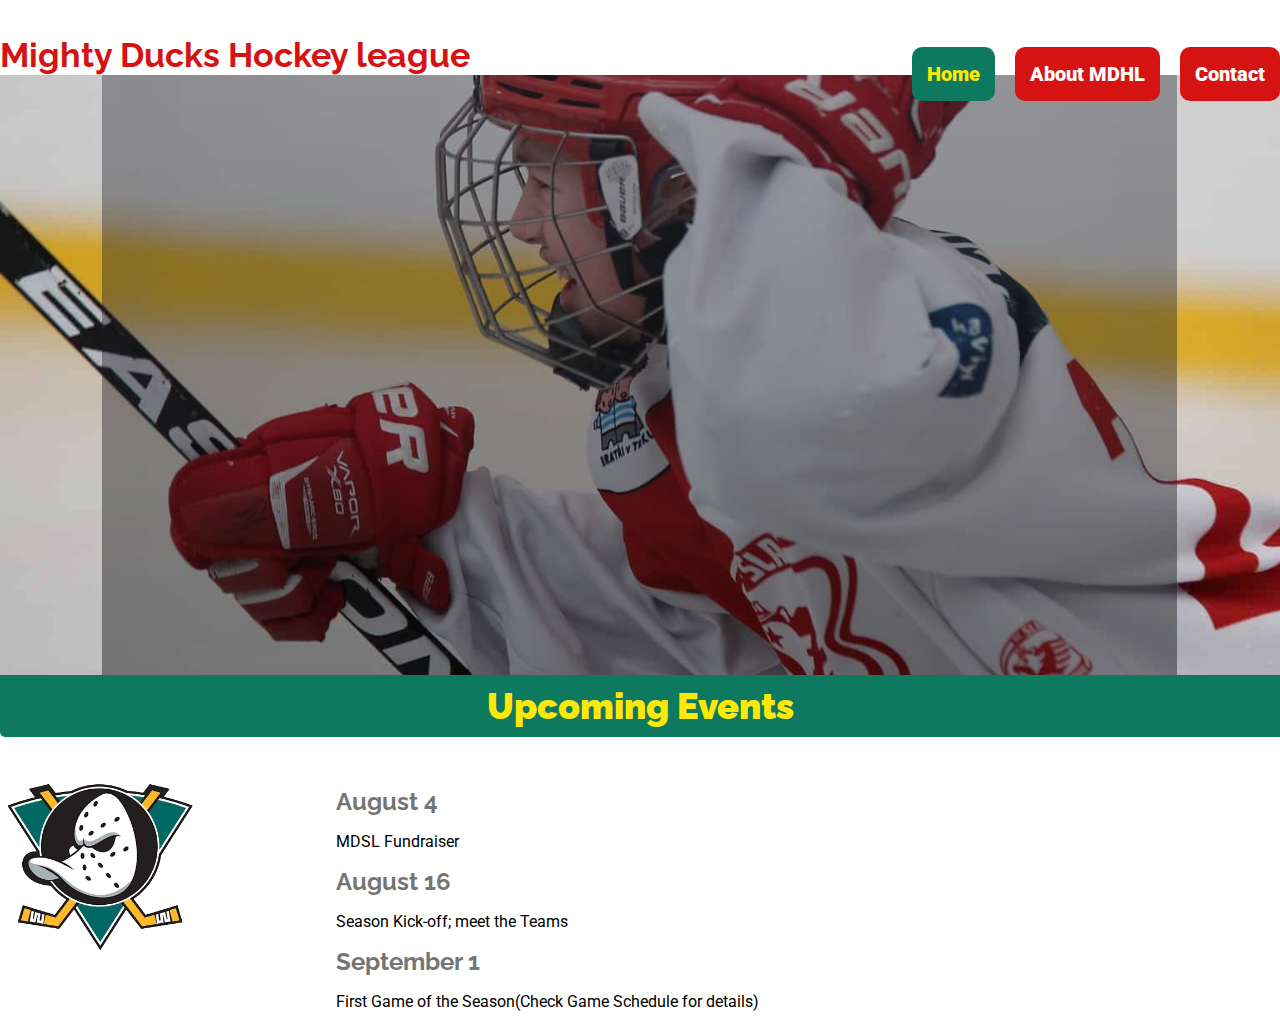
<file: index.html>
<!DOCTYPE html>
<html lang="en">
  <head>
    <meta charset="UTF-8" />
    <meta name="viewport" content="width=device-width, initial-scale=1.0" />
    <title>MIGHT DUCKS</title>
    <!-- <link rel="stylesheet" href="./css/style.css" /> -->

    <link rel="stylesheet" href="./css/customer-style.css" />
  </head>
  <body>
    <header class="header container">
      <div class="header__container">
        <h1 class="title">Mighty Ducks Hockey league</h1>
        <nav class="navBar">
          <ul class="navBar__list">
            <li class="navBar__item">
              <a class="navBar__link navBar__link--current" href="#">Home</a>
            </li>
            <li>
              <a
                class="navBar__link navBar__link-hover"
                href="./pages/about.html"
                >About MDHL</a
              >
            </li>
            <li>
              <a
                class="navBar__link navBar__link-hover"
                href="./pages/contact.html"
                >Contact</a
              >
            </li>
          </ul>
        </nav>
      </div>
    </header>
    <div class="hero"></div>
    <main class="main container">
      <section class="upComing">
        <h2 class="upComing__title2">Upcoming Events</h2>
        <div class="upComing__container">
          <div class="upComing__div-image">
            <img
              class="upComing__image"
              src="../IMAGES/png-transparent-anaheim-ducks-national-hockey-league-arizona-coyotes-the-mighty-ducks-others-thumbnail-removebg-preview.png"
              alt=""
              width="100"
              height="100"
            />
          </div>
          <ul class="upComing__list">
            <li class="upComing__item">
              <h3 class="upComing__title3">August 4</h3>
              <p class="upComing__text">MDSL Fundraiser</p>
            </li>
            <li></li>
            <li class="upComing__item">
              <h3 class="upComing__title3">August 16</h3>
              <p class="upComing__text">Season Kick-off; meet the Teams</p>
            </li>
            <li class="upComing__item">
              <h3 class="upComing__title3">September 1</h3>
              <p class="upComing__text">
                First Game of the Season(Check Game Schedule for details)
              </p>
            </li>
          </ul>
        </div>
      </section>
    </main>
    <footer></footer>
  </body>
</html>
</file>
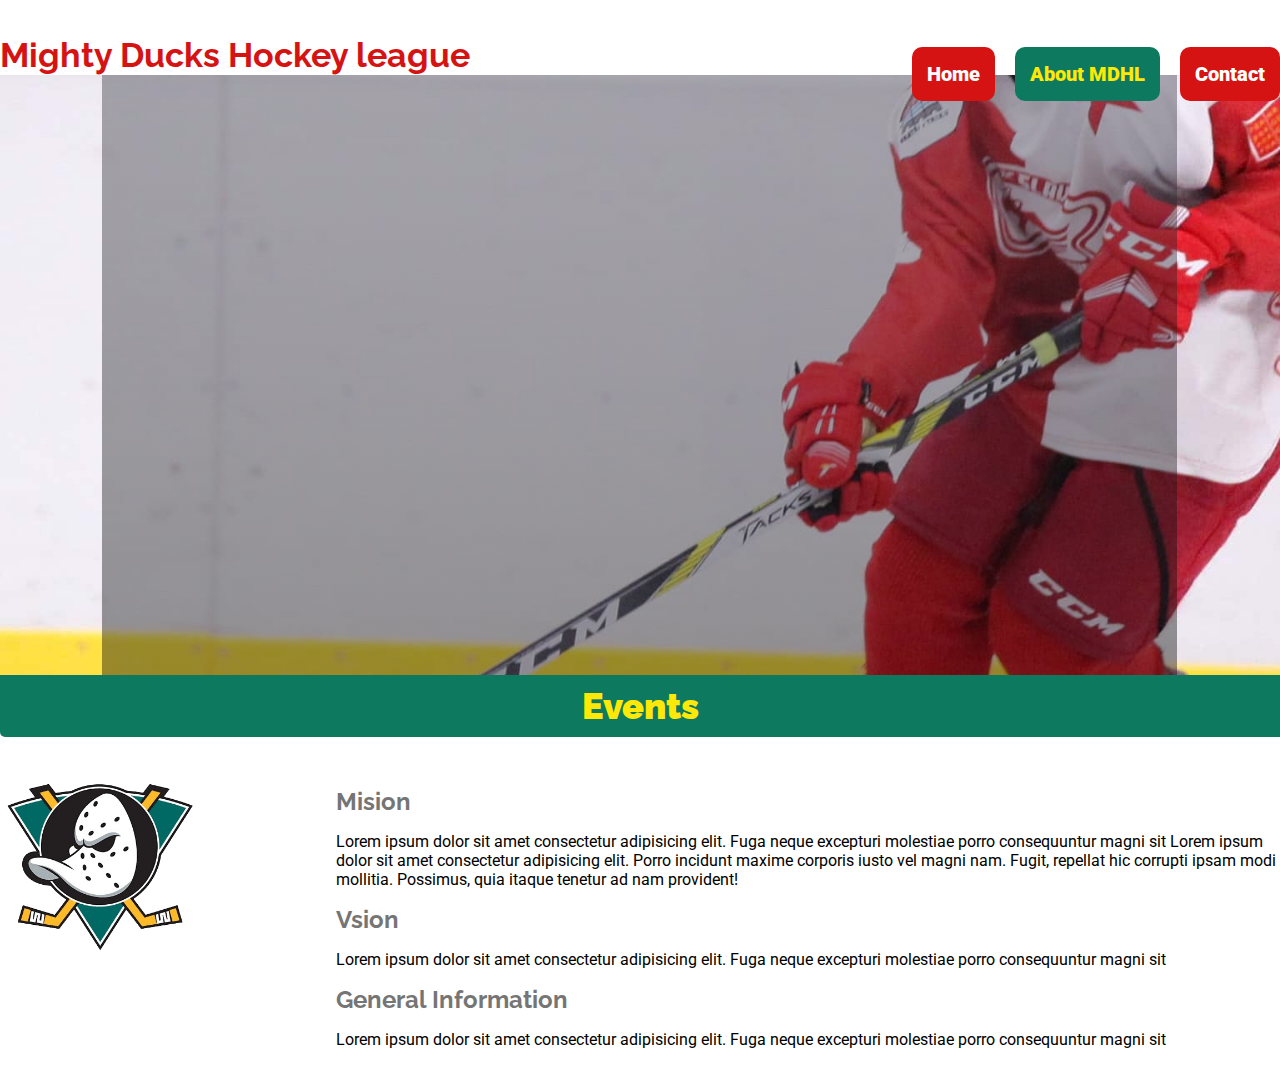
<file: pages/about.html>
<!DOCTYPE html>
<html lang="en">
  <head>
    <meta charset="UTF-8" />
    <meta name="viewport" content="width=device-width, initial-scale=1.0" />
    <title>MIGHT DUCKS</title>
    <!-- <link rel="stylesheet" href="../css/style.css" /> -->
    <link rel="stylesheet" href="../css/customer-style.css" />
  </head>
  <body>
    <header class="header container">
      <div class="header__logo"></div>
      <div class="header__container">
        <h1 class="title">Mighty Ducks Hockey league</h1>
        <nav class="navBar">
          <ul class="navBar__list">
            <li class="navBar__item">
              <a class="navBar__link navBar__link-hover" href="../index.html"
                >Home</a
              >
            </li>
            <li>
              <a class="navBar__link navBar__link--current" href="#"
                >About MDHL</a
              >
            </li>
            <li>
              <a class="navBar__link navBar__link-hover" href="./contact.html"
                >Contact</a
              >
            </li>
          </ul>
        </nav>
      </div>
    </header>
    <div class="hero__about"></div>
    <main class="main container">
      <section class="upComing">
        <h2 class="upComing__title2">Events</h2>
        <div class="upComing__container">
          <div class="upComing__div-image">
            <img
              class="upComing__image"
              src="../IMAGES/png-transparent-anaheim-ducks-national-hockey-league-arizona-coyotes-the-mighty-ducks-others-thumbnail-removebg-preview.png"
              alt=""
              width=""
              height=""
            />
          </div>
          <div class="upComing__list">
            <div>
              <h3 class="upComing__title3">Mision</h3>
              <p class="upComing__text">
                Lorem ipsum dolor sit amet consectetur adipisicing elit. Fuga
                neque excepturi molestiae porro consequuntur magni sit Lorem
                ipsum dolor sit amet consectetur adipisicing elit. Porro
                incidunt maxime corporis iusto vel magni nam. Fugit, repellat
                hic corrupti ipsam modi mollitia. Possimus, quia itaque tenetur
                ad nam provident!
              </p>
            </div>

            <div>
              <h3 class="upComing__title3">Vsion</h3>
              <p class="upComing__text">
                Lorem ipsum dolor sit amet consectetur adipisicing elit. Fuga
                neque excepturi molestiae porro consequuntur magni sit
              </p>
            </div>

            <div>
              <h3 class="upComing__title3">General Information</h3>
              <p class="upComing__text">
                Lorem ipsum dolor sit amet consectetur adipisicing elit. Fuga
                neque excepturi molestiae porro consequuntur magni sit
              </p>
            </div>
          </div>
        </div>
      </section>
    </main>
    <footer></footer>
  </body>
</html>
</file>
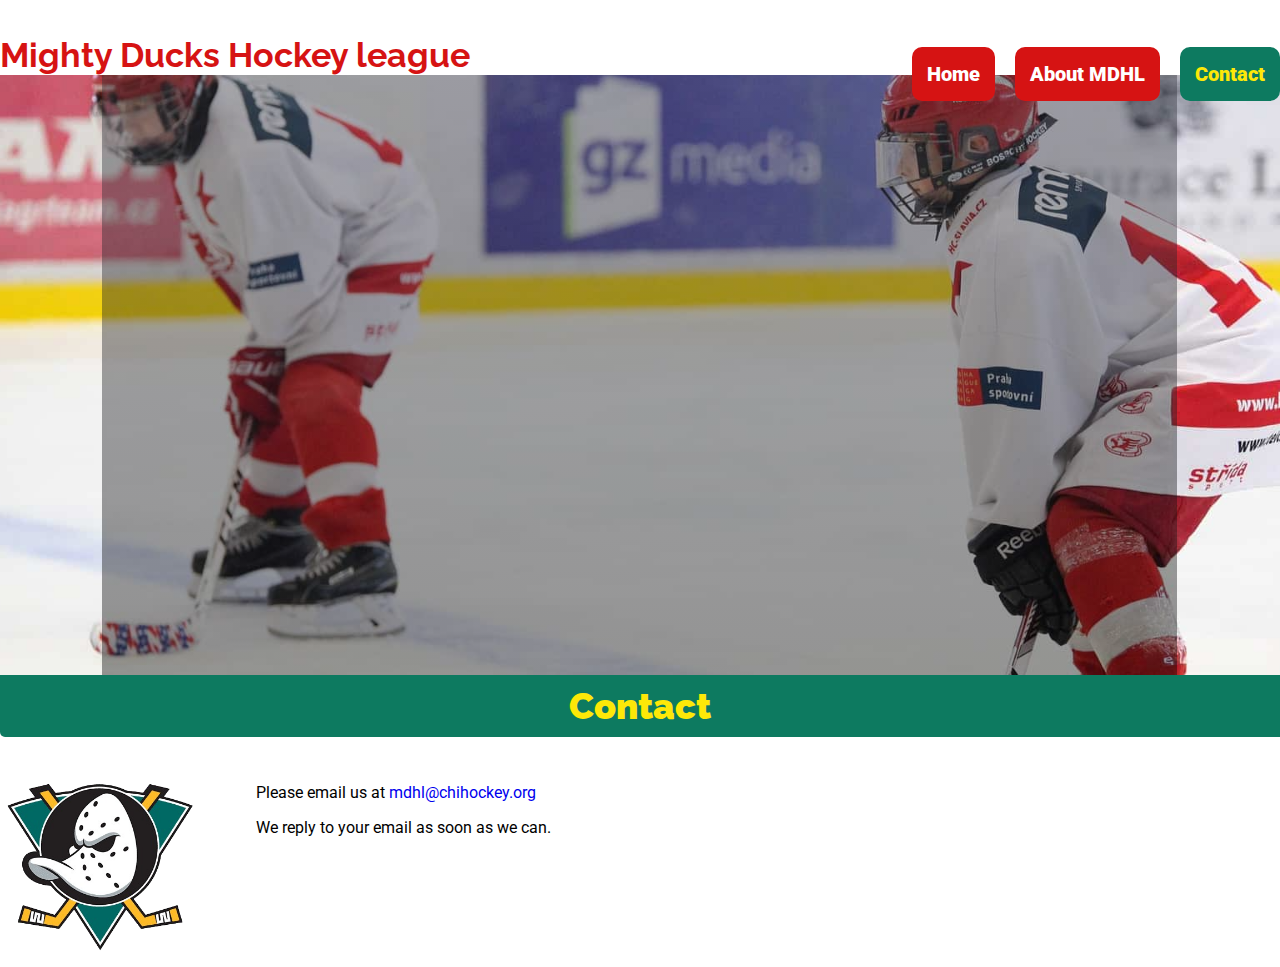
<file: pages/contact.html>
<!DOCTYPE html>
<html lang="en">
  <head>
    <meta charset="UTF-8" />
    <meta name="viewport" content="width=device-width, initial-scale=1.0" />
    <title>MIGHT DUCKS</title>
    <!-- <link rel="stylesheet" href="../css/style.css" /> -->
    <link rel="stylesheet" href="../css/customer-style.css" />
  </head>
  <body>
    <header class="header container">
      <div class="header__container">
        <h1 class="title">Mighty Ducks Hockey league</h1>
        <nav class="navBar">
          <ul class="navBar__list">
            <li class="navBar__item">
              <a class="navBar__link navBar__link-hover" href="../index.html"
                >Home</a
              >
            </li>
            <li>
              <a class="navBar__link navBar__link-hover" href="./about.html"
                >About MDHL</a
              >
            </li>
            <li>
              <a class="navBar__link navBar__link--current" href="#">Contact</a>
            </li>
          </ul>
        </nav>
      </div>
    </header>
    <div class="hero__contact"></div>
    <main class="main container">
      <section class="upComing">
        <h2 class="upComing__title2">Contact</h2>
        <div class="upComing__container">
          <div class="upComing__div-image">
            <img
              class="upComing__image"
              src="../IMAGES/png-transparent-anaheim-ducks-national-hockey-league-arizona-coyotes-the-mighty-ducks-others-thumbnail-removebg-preview.png"
              alt=""
              width="100"
              height="100"
            />
          </div>
          <ul>
            <li>
              <span>Please email us at</span>
              <a href="#"> mdhl@chihockey.org</a>
            </li>
            <li><p>We reply to your email as soon as we can.</p></li>
          </ul>
        </div>
      </section>
    </main>
    <footer></footer>
  </body>
</html>
</file>
<file: css/style.css>
/* GLOBALES */
@import url("https://fonts.googleapis.com/css2?family=Raleway:wght@700&family=Roboto:wght@400;500;700;900&display=swap");

:root {
  --primary-red-color: #d61313;
  --secondary-red-color: #ff0000;
  --olive-green: #0d7a60;
  --gold-color: #fde808;
  --text-secondary-color: #757575;
  --background-bodycolor: #f5f4fa;
  --background-headerfooter-color: #2f303a;
  --color-white-100: #fff;
  --primary-fontFamily: "Roboto", sans-serif;
  --secondary-fontFamily: "Raleway", sans-serif;
  --cubic-bezier: cubic-bezier(0.4, 0, 0.2, 1);
}

html {
  padding: 0;
  margin: 0;
  box-sizing: border-box;
  font-size: 62.5%;
}
*,
*:before,
*:after {
  box-sizing: inherit;
}

body {
  font-size: 1.6rem;
  font-family: var(--primary-fontFamily);
  margin: 0;
}

.container {
  max-width: 160rem;
  width: 100%;
  margin: 0 auto;
}

h1 {
  font-size: 3.4rem;
}

h2 {
  font-size: 3.6rem;
}

h3 {
  font-size: 2.4rem;
  color: var(--text-secondary-color);
}

h4 {
  font-size: 1.6rem;
}

h1,
h2,
h3,
h4 {
  font-family: var(--secondary-fontFamily);
  margin: 0;
}

ul {
  padding: 0;
}

ul li {
  list-style: none;
}

a {
  text-decoration: none;
}

img {
  display: block;
  max-width: 100%;
  object-fit: cover;
}

/* AQUI TERMINA LOS GLOBALES */

/* HEADER */

.container {
  max-width: 160rem;
  width: 100%;
  margin: 0 auto;
}

.title {
  color: var(--primary-red-color);
  text-shadow: 10px 20px 2rem var(--gold-color);
}
.header {
  margin-top: 2rem;
}
.header__container {
  display: flex;
  justify-content: space-between;
  padding: 1.5rem 0;
}

.navBar__list {
  display: flex;
  justify-content: space-around;
  gap: 2rem;
}

.hero {
  background-image: linear-gradient(
      to bottom,
      rgba(47, 48, 58, 0.4),
      rgba(0, 0, 0, 0.4)
    ),
    url(../IMAGES/hockey1.jpg);
  background-size: 84%, 160rem;
  background-repeat: no-repeat;
  background-position: center, center;
  padding: 20rem;
  height: 60rem;
}

.hero__about {
  background-image: linear-gradient(
      to bottom,
      rgba(47, 48, 58, 0.4),
      rgba(0, 0, 0, 0.4)
    ),
    url(../IMAGES/hockey2.jpg);
  background-size: 84%, 160rem;
  background-repeat: no-repeat;
  background-position: center;
  padding: 20rem;
  height: 60rem;
}

.hero__contact {
  background-image: linear-gradient(
      to bottom,
      rgba(47, 48, 58, 0.4),
      rgba(0, 0, 0, 0.4)
    ),
    url(../IMAGES/hockey3.jpg);
  background-size: 84%, 160rem;
  background-repeat: no-repeat;
  background-position: center, center;
  padding: 20rem;
  height: 60rem;
}

.navBar__link {
  position: relative;
  font-size: 2rem;
  background-color: var(--olive-green);
  color: var(--gold-color);
  padding: 1.5rem;
  border-radius: 1rem;
  font-weight: 900;
  transition: 0.5s ease;
}

.navBar__link--current::after {
  content: "";
  position: absolute;
  width: 100%;
  height: 0.5rem;
  background-color: var(--olive-green);
  top: 6.5rem;
  left: 0;
  border-radius: 0.5rem;
}

.navBar__list a:hover {
  background-color: #206051;
  color: var(--color-white-100);
}

.navBar__link:active {
  background-color: #0d7a60;
}

.upComing__title2 {
  background-color: var(--olive-green);
  color: var(--gold-color);
  padding: 1rem;
  text-align: center;
  font-weight: 900;
  border-bottom-left-radius: 0.5rem;
  margin-bottom: 3rem;
}
.upComing__container {
  display: grid;
  grid-template-columns: 1fr 4fr;
}

.upComing__image {
  width: 200px;
  height: 200px;
}
.upComing__list {
  margin: 2rem 0 0 8rem;
  display: flex;
  flex-direction: column;
}
</file>
<file: css/customer-style.css>
/* GLOBALES */
@import url("https://fonts.googleapis.com/css2?family=Raleway:wght@700&family=Roboto:wght@400;500;700;900&display=swap");

:root {
  --primary-red-color: #d61313;
  --secondary-red-color: #ff0000;
  --olive-green: #0d7a60;
  --gold-color: #fde808;
  --text-secondary-color: #757575;
  --background-bodycolor: #f5f4fa;
  --background-headerfooter-color: #2f303a;
  --color-white-100: #fff;
  --primary-fontFamily: "Roboto", sans-serif;
  --secondary-fontFamily: "Raleway", sans-serif;
  --cubic-bezier: cubic-bezier(0.4, 0, 0.2, 1);
}

html {
  padding: 0;
  margin: 0;
  box-sizing: border-box;
  font-size: 62.5%;
}
*,
*:before,
*:after {
  box-sizing: inherit;
}

body {
  font-size: 1.6rem;
  font-family: var(--primary-fontFamily);
  margin: 0;
}

.container {
  max-width: 160rem;
  width: 100%;
  margin: 0 auto;
}

h1 {
  font-size: 3.4rem;
}

h2 {
  font-size: 3.6rem;
}

h3 {
  font-size: 2.4rem;
  color: var(--text-secondary-color);
}

h4 {
  font-size: 1.6rem;
}

h1,
h2,
h3,
h4 {
  font-family: var(--secondary-fontFamily);
  margin: 0;
}

ul {
  padding: 0;
}

ul li {
  list-style: none;
}

a {
  text-decoration: none;
}

img {
  display: block;
  max-width: 100%;
  object-fit: cover;
}

/* AQUI TERMINA LOS GLOBALES */

/* HEADER */

.container {
  max-width: 160rem;
  width: 100%;
  margin: 0 auto;
}

.title {
  color: var(--primary-red-color);
  padding-top: 15px;
}
.header {
  margin-top: 2rem;
  position: relative;
}
.header__container {
  display: flex;
  justify-content: space-between;
}

.navBar {
  position: absolute;
  right: 0;
  top: 26px;
}

.navBar__list {
  display: flex;
  justify-content: space-around;
  gap: 2rem;
}

.hero {
  background-image: linear-gradient(
      to bottom,
      rgba(47, 48, 58, 0.4),
      rgba(0, 0, 0, 0.4)
    ),
    url(../IMAGES/hockey1.jpg);
  background-size: 84%, 160rem;
  background-repeat: no-repeat;
  background-position: center, center;
  padding: 20rem;
  height: 60rem;
}

.hero__about {
  background-image: linear-gradient(
      to bottom,
      rgba(47, 48, 58, 0.4),
      rgba(0, 0, 0, 0.4)
    ),
    url(../IMAGES/hockey2.jpg);
  background-size: 84%, 160rem;
  background-repeat: no-repeat;
  background-position: center;
  padding: 20rem;
  height: 60rem;
}

.hero__contact {
  background-image: linear-gradient(
      to bottom,
      rgba(47, 48, 58, 0.4),
      rgba(0, 0, 0, 0.4)
    ),
    url(../IMAGES/hockey3.jpg);
  background-size: 84%, 160rem;
  background-repeat: no-repeat;
  background-position: center, center;
  padding: 20rem;
  height: 60rem;
}

.navBar__link {
  font-size: 2rem;
  background-color: var(--primary-red-color);
  color: var(--color-white-100);
  padding: 1.5rem;
  border-radius: 1rem;
  font-weight: 900;
  transition: 0.5s ease;
}

.navBar__link-hover:hover {
  background-color: var(--secondary-red-color);
}

.navBar__link--current {
  background-color: var(--olive-green);
  color: var(--gold-color);
}

.navBar__link--current:hover {
  background-color: #146754;
}

.navBar__link:active {
  background-color: var(--olive-green);
}

.upComing__title2 {
  background-color: var(--olive-green);
  color: var(--gold-color);
  padding: 1rem;
  text-align: center;
  font-weight: 900;
  border-bottom-left-radius: 0.5rem;
  margin-bottom: 3rem;
}
.upComing__container {
  display: grid;
  grid-template-columns: 1fr 4fr;
}

.upComing__image {
  width: 200px;
  height: 200px;
}
.upComing__list {
  margin: 2rem 0 0 8rem;
  display: flex;
  flex-direction: column;
}
</file>
